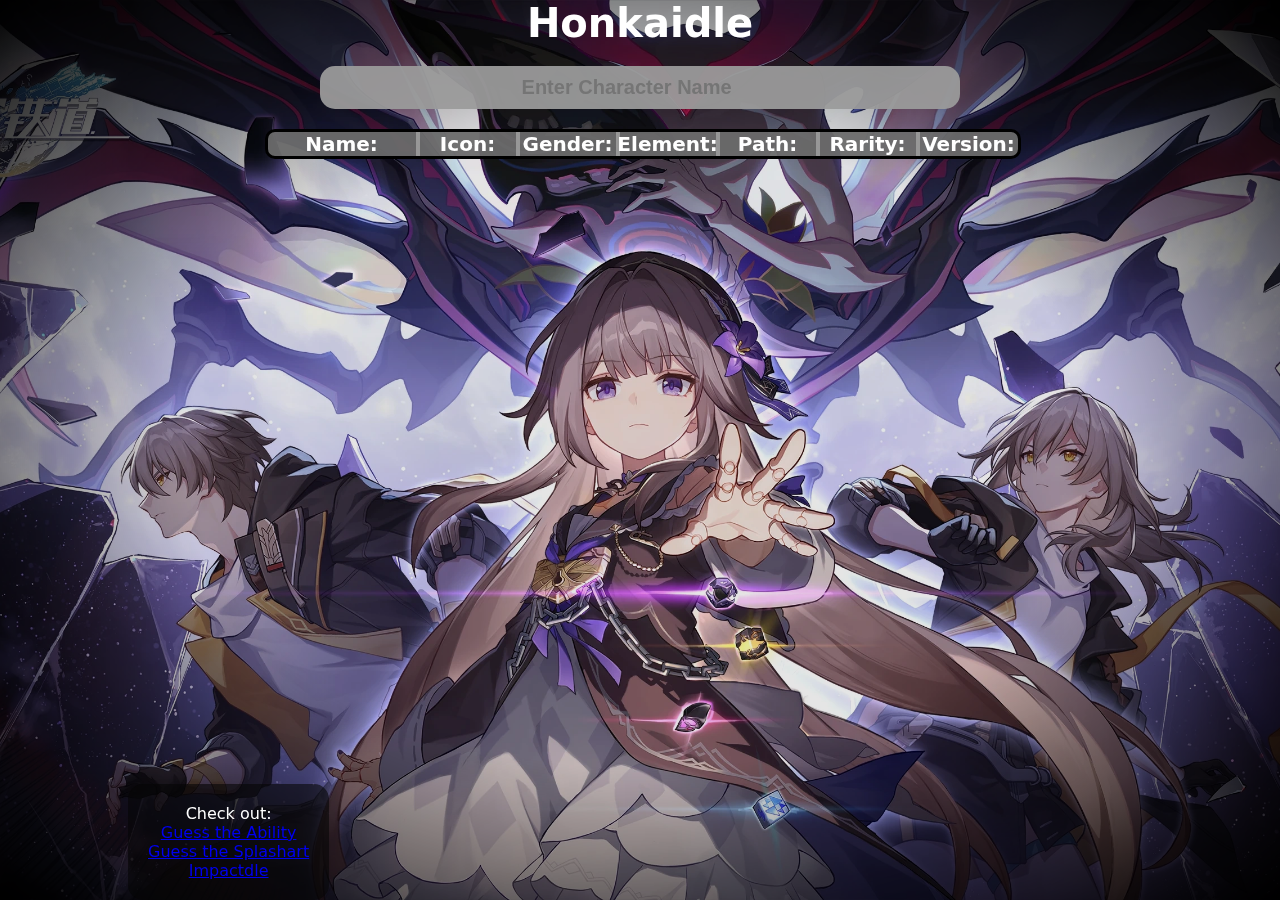
<file: index.html>
<!DOCTYPE html>
<html lang="en">
<head>
    <meta charset="UTF-8">
    <meta name="viewport" content="width=device-width, initial-scale=1.0">
    <link rel="stylesheet" href="characterGuess.css">
    <script src="data.json"></script>
    <title>Honkaidle | Characters</title>
</head>
<body>
    <div class="content">
        <h1>Honkaidle</h1>
        <input list="characters" id="input" type="text" placeholder="Enter Character Name">
        <datalist id="characters">
        </datalist>
        <ul class="list" id="list">
            <li class="grid grid-title">
                <p class="grid-item">Name:</p>
                <p class="grid-item">Icon:</p>
                <p class="grid-item">Gender:</p>
                <p class="grid-item">Element:</p>
                <p class="grid-item">Path:</p>
                <p class="grid-item">Rarity:</p>
                <p class="grid-item">Version:</p>
            </li>
            
        </ul>
    </div>
    <div class="win-screen" id="win-screen">
        <div class="win-grid">
            <h1>You Won!</h1>
            <a href="index.html">Try Again!</a>
            <a href="abilityGuess.html">Try Guessing Abilitys!</a>
        </div>
    </div>
    <div class="link">Check out:<br><a href="abilityGuess.html">Guess the Ability</a><br><a href="splashGuess.html">Guess the Splashart</a><br><a href="https://notunknuffig.github.io/Impactdle/">Impactdle</a></div>
    <script src="characterGuess.js"></script>
</body>
</html>
</file>
<file: characterGuess.css>
*, *::after, *::before {
    box-sizing: border-box;
    margin: 0px;
}

:root {
    --clr-background: #6b6b6bf1;
    --clr-lighter: #9a9a9af1;
}
body::before {
    position: fixed;
    z-index: -1;
    content: '';
    width: 100%;
    height: 100%;
    background: radial-gradient(rgba(0, 0, 0, 0.1),rgba(0, 0, 0, 0.1), rgba(0,0,0,1));
}

body {
    background-color: black;
    background-position: center 0;
    background-size: calc(max(100vw,100vh*(1 + 7/9)));
    background-repeat: no-repeat;
    background-image: url("misc/Wallpaper.webp");
    display: flex;
    justify-content: center;
    font-family: system-ui, -apple-system, BlinkMacSystemFont, 'Segoe UI', Roboto, Oxygen, Ubuntu, Cantarell, 'Open Sans', 'Helvetica Neue', sans-serif;
}

.content {
    display: flex;
    justify-content: center;
    flex-wrap: wrap;
}

.content h1 {
    font-size: 40px;
    color: white;
    text-align: center;
    width: 100%;
}

.content input {
    text-align: center;
    font-size: 20px;
    font-weight: 700;
    color: white;
    margin: 20px;
    padding: 10px;
    width: 50%;
    border: transparent;
    border-radius: 15px;
    background-color: var(--clr-lighter);
}

.content ul {
    /* margin: 25px; */
    padding: 0px;
    list-style: none;
    max-height: 70vh;
    overflow-y: scroll;
    padding-left: 5px;
}

.content ul::-webkit-scrollbar-track {
    background-color: transparent;
    border-radius: 3px;
}

.content ul::-webkit-scrollbar {
    width: 5px;
}

.content ul::-webkit-scrollbar-track:hover {
    background-color: var(--clr-lighter);
}

.content ul::-webkit-scrollbar-thumb {
    background-color: var(--clr-background);
    border-radius: 3px;
}

.grid:first-child {
    border-top: 3px solid black;
    border-top-left-radius: 10px;
    border-top-right-radius: 10px;
}
.grid:first-child .grid-item {
    border-top: none;
}

.grid:last-child {
    border-bottom: 3px solid black;
    border-bottom-left-radius: 10px;
    border-bottom-right-radius: 10px;
}

.grid:last-child .grid-item {
    border-bottom: none;
}

.grid :first-child {
    border-left: none;
}

.grid :last-child {
    border-right: none;
}

.grid {
    border-left: 3px solid black;
    border-right: 3px solid black;
    width: fit-content;
    display: grid;
    grid-template-columns: 150px 100px 100px 100px 100px 100px 100px;
    align-items: center;
}

.grid img {
    width: 100px;
}

.grid p {
    font-size: 15px;
    font-weight: 700;
    color: white;
    display: flex;
    flex-wrap: wrap;
    align-items: center;
    justify-content: center;
}

.grid-item {
    position: relative;
    z-index: -1;
    height: 100%;
    text-align: center;
    background-color: var(--clr-background);
    border: 2px solid var(--clr-lighter);
}

.grid-item {
    animation: addToGrid 0.5s ease;
}

@keyframes addToGrid {
    0% {
        border: none;
        background-color:transparent;
        scale: 0%;
    }
    100% {
        scale: 100%;
    }
}

.grid-title .grid-item {
    font-size: 20px;
    font-weight: 700;
}

.grid-title img {
    width: 100px;
}

.correct {
    background-color: rgba(64, 139, 64,0.9);
}

.incorrect {
    background-color: rgba(139, 64, 80,0.9);
}

.win-screen {
    top: 30vh;
    position: fixed;
    align-self: center;
    width: fit-content;
    animation: float-in 1s forwards;
    display: none;
}

@keyframes float-in {
    0% {
        transform: translateY(-300%);
    }
    100% {
        transform: translateY(0%);
    }
}

.win-screen .win-grid {
    display: grid;
    align-content: center;
    background-color: #6b6b6bf1;
    border-radius: 15px;
}

.win-screen .win-grid h1 {
    text-align: center;
    margin: 10px;
    color: white;
}

.win-screen .win-grid a {
    width: 300px;
    margin: 10px;
    font-size: 20px;
    height: 35px;
    text-align: center;
    color: white;
    text-decoration: none;
    background-color: #050505a0;
    border-radius: 15px;
    transition: background-color, 0.3s;
}

.win-screen .win-grid a:hover {
    background-color: #7a7a7aa0;
}

.link {
    position: absolute;
    bottom: 0px;
    left: 10%;
    color: white;
    height: fit-content;
    text-align: center;
    text-decoration: none;
    padding: 20px;
    border-radius: 15px;
    background-color: #05050596;
}

@media (max-width:700px) {
    body {
        overflow: hidden;
    }
    .content {
        width: 100%;
    }
    .content input {
        width: 100%;
    }
    .link {
        font-size: 14px;
    }
}
</file>
